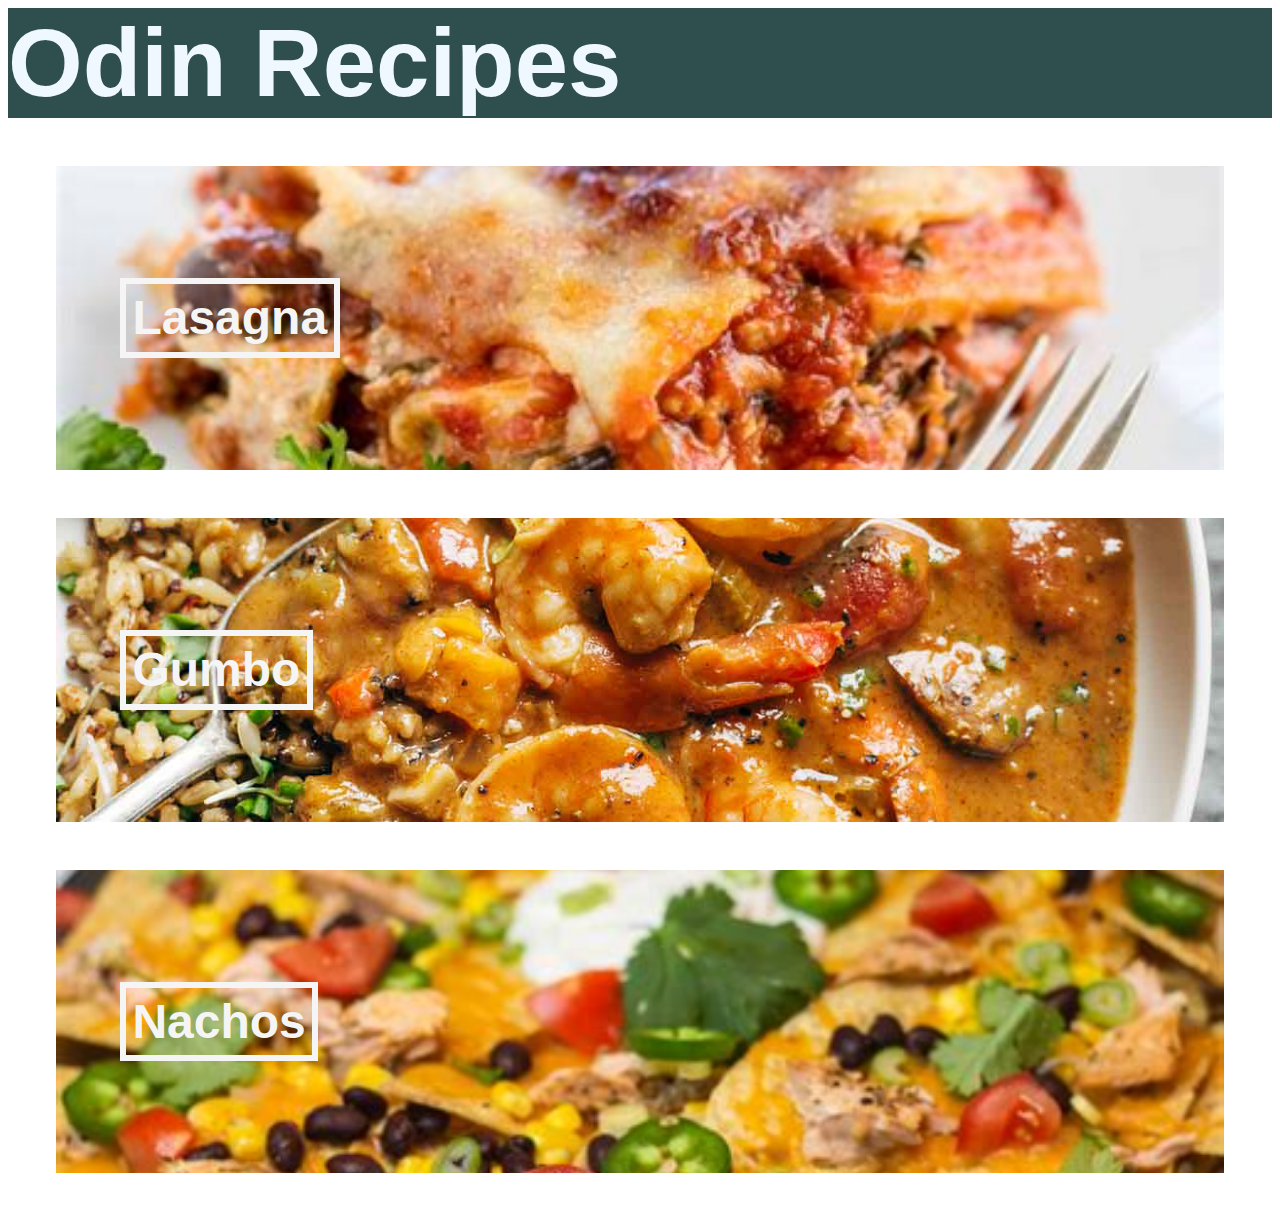
<file: index.html>
<!DOCTYPE html>
<html lang="en">
<head>
    <meta charset="UTF-8">
    <meta http-equiv="X-UA-Compatible" content="IE=edge">
    <meta name="viewport" content="width=device-width, initial-scale=1.0">
    <title>Recipe Project</title>
    <link href="styles.css" rel="stylesheet">
</head>
<body>
    <h1>Odin Recipes</h1>

    <a href="recipes/lasagna.html">
        <div class="recipeCard lasagnaCard"><p class="recipeCardTitle">Lasagna</p></div>
    </a>

    <a href="recipes/gumbo.html">
        <div class="recipeCard gumboCard"><p class="recipeCardTitle">Gumbo</p></div>
    </a>

    <a href="recipes/nachos.html">
        <div class="recipeCard nachosCard"><p class="recipeCardTitle">Nachos</p></div>
    </a>

</body>
</html>
</file>
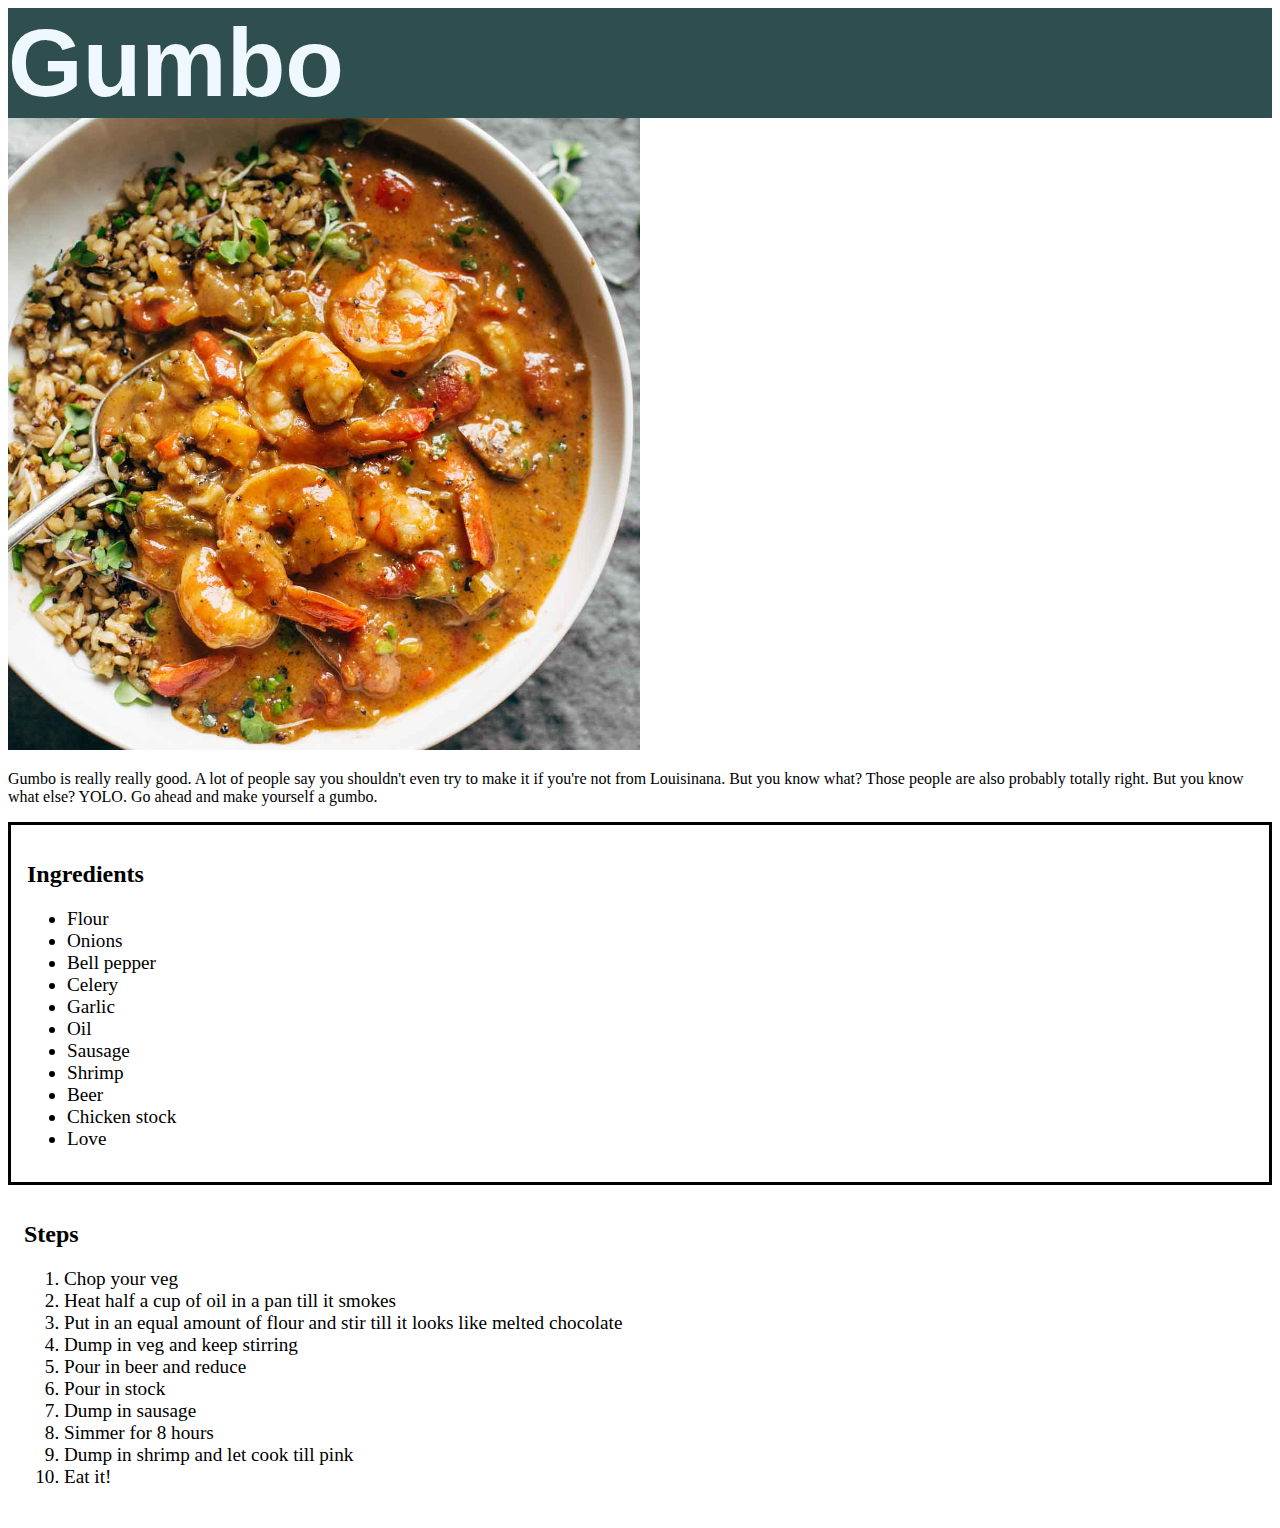
<file: recipes/gumbo.html>
<!DOCTYPE html>
<html lang="en">
<head>
    <meta charset="UTF-8">
    <meta name="viewport" content="width=device-width, initial-scale=1.0">
    <title>Document</title>
    <link rel="stylesheet" href="../styles.css">
</head>
<body>

<h1>Gumbo</h1>
<img src="../images/gumbo.jpeg" class="recipeHeaderImage">
<p>Gumbo is really really good. A lot of people say you shouldn't even try to make it if you're not from Louisinana. But you know what? Those people are also probably totally right. But you know what else? YOLO. Go ahead and make yourself a gumbo.</p>

<div class="ingredients">
    <h2>Ingredients</h2>
    <ul>
        <li>Flour</li>
        <li>Onions</li>
        <li>Bell pepper</li>
        <li>Celery</li>
        <li>Garlic</li>
        <li>Oil</li>
        <li>Sausage</li>
        <li>Shrimp</li>
        <li>Beer</li>
        <li>Chicken stock</li>
        <li>Love</li>
    </ul>
</div>

<div class="steps">
    <h2>Steps</h2>
    <ol>
        <li>Chop your veg</li>
        <li>Heat half a cup of oil in a pan till it smokes</li>
        <li>Put in an equal amount of flour and stir till it looks like melted chocolate</li>
        <li>Dump in veg and keep stirring</li>
        <li>Pour in beer and reduce</li>
        <li>Pour in stock</li>
        <li>Dump in sausage</li>
        <li>Simmer for 8 hours</li>
        <li>Dump in shrimp and let cook till pink</li>
        <li>Eat it!</li>
    </ol>
</div>

</body>
</html>
</file>
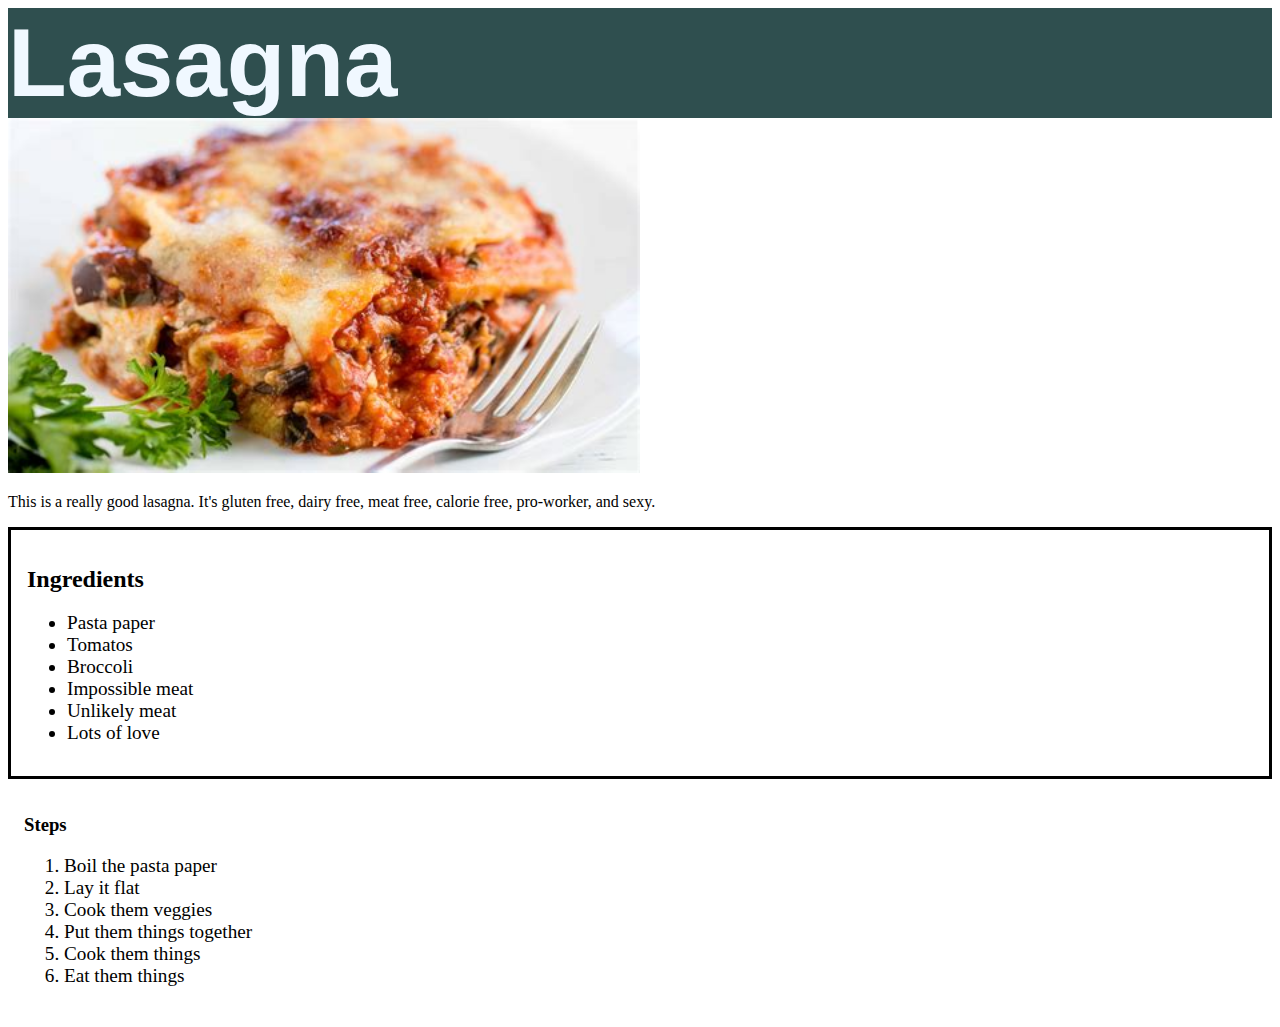
<file: recipes/lasagna.html>
<!DOCTYPE html>
<html lang="en">
<head>
    <meta charset="UTF-8">
    <meta name="viewport" content="width=device-width, initial-scale=1.0">
    <title>Document</title>
    <link rel="stylesheet" href="../styles.css">
</head>
<body>
    <h1>Lasagna</h1>
        <img src="../images/lasagna.jpeg" class="recipeHeaderImage">

        <main>
            <p>This is a really good lasagna. It's gluten free, dairy free, meat free, calorie free, pro-worker, and sexy.</p>
            <div class="ingredients">
                <h2>Ingredients</h2>
                <ul>
                    <li>Pasta paper</li>
                    <li>Tomatos</li>
                    <li>Broccoli</li>
                    <li>Impossible meat</li>
                    <li>Unlikely meat</li>
                    <li>Lots of love</li>
                </ul>
            </div>
            
            <div class="steps">
            <h3>Steps</h3>
                <ol>
                    <li>Boil the pasta paper</li>
                    <li>Lay it flat</li>
                    <li>Cook them veggies</li>
                    <li>Put them things together</li>
                    <li>Cook them things</li>
                    <li>Eat them things</li>
                </ol>
            </div>
        </main>
</body>
</html>
</file>
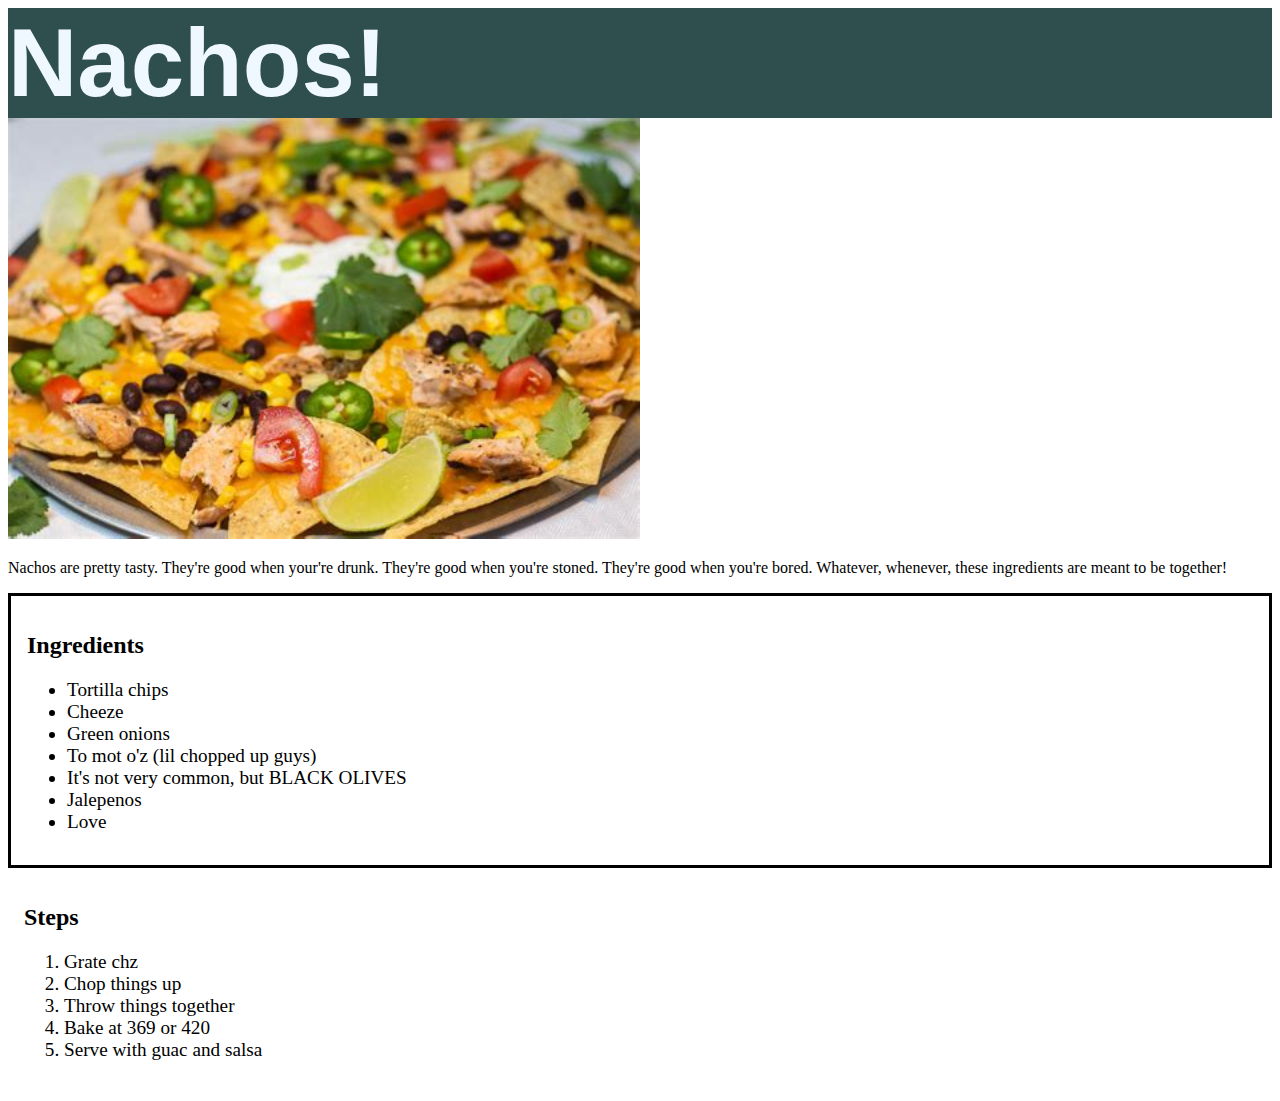
<file: recipes/nachos.html>
<!DOCTYPE html>
<html lang="en">
<head>
    <meta charset="UTF-8">
    <meta name="viewport" content="width=device-width, initial-scale=1.0">
    <title>Document</title>
    <link rel="stylesheet" href="../styles.css">
</head>
<body>

<h1>Nachos!</h1>
<img src="../images/nachos.jpeg" class="recipeHeaderImage">
<p>Nachos are pretty tasty. They're good when your're drunk. They're good when you're stoned. They're good when you're bored. Whatever, whenever, these ingredients are meant to be together!</p>

<div class="ingredients">
    <h2>Ingredients</h2>
        <ul>
            <li>Tortilla chips</li>
            <li>Cheeze</li>
            <li>Green onions</li>
            <li>To mot o'z (lil chopped up guys)</li>
            <li>It's not very common, but BLACK OLIVES</li>
            <li>Jalepenos</li>
            <li>Love</li>
        </ul>
</div>

<div class="steps">
    <h2>Steps</h2>
        <ol>
            <li>Grate chz</li>
            <li>Chop things up</li>
            <li>Throw things together</li>
            <li>Bake at 369 or 420</li>
            <li>Serve with guac and salsa</li>
        </ol>
</div>
</body>
</html>
</file>
<file: styles.css>
body {

    font-family:Cambria, Cochin, Georgia, Times, 'Times New Roman', serif
}

h1 {
    font-family: Impact, Haettenschweiler, 'Arial Narrow Bold', sans-serif;
    font-size: 6rem;
    background-color: darkslategrey;
    color: aliceblue;
    margin: 0;
}

body h1,
body img {
    padding: 0;
    margin: 0;
}

.recipeHeaderImage {
    width: 50%;
}

a {
    text-decoration: none;
}

li {
    font-size: 1.2rem;
    padding: 0;
}

.recipeCard {
    padding: 4rem;
    text-decoration: none;
    margin: 3rem;
}

.recipeCard:hover {
    opacity: 60%;
}

.recipeCard p {
    text-decoration: none;
    color: whitesmoke;
    font-family: Impact, Haettenschweiler, 'Arial Narrow Bold', sans-serif;
    font-size: 3rem;
    font-weight: bold;
    border: .4rem solid whitesmoke;
    padding: .4rem;
    width: fit-content;
}

.recipeCard a {
    text-decoration: none;
    color: whitesmoke;
    font-family: Impact, Haettenschweiler, 'Arial Narrow Bold', sans-serif;
    font-size: 3rem;
    font-weight: bold;
    border: .4rem solid whitesmoke;
    padding: .4rem;
   
}

.recipeCardTitle {
    text-decoration: none;
}

.lasagnaCard {
    background-image: url(images/lasagna.jpeg);
    background-size: cover;
    background-position: center center;
    text-decoration: none;
}

.gumboCard {
    background-image: url(images/gumbo.jpeg);
    background-size: cover;
    background-position: center center;
    text-decoration: none;

}

.nachosCard {
    background-image: url(images/nachos.jpeg);
    background-size: cover;
    background-position: center center;
    text-decoration: none;

}

.ingredients {
    border: .2rem solid black;
    padding: 1rem;
}

.steps {
    padding: 1rem;
}
</file>
